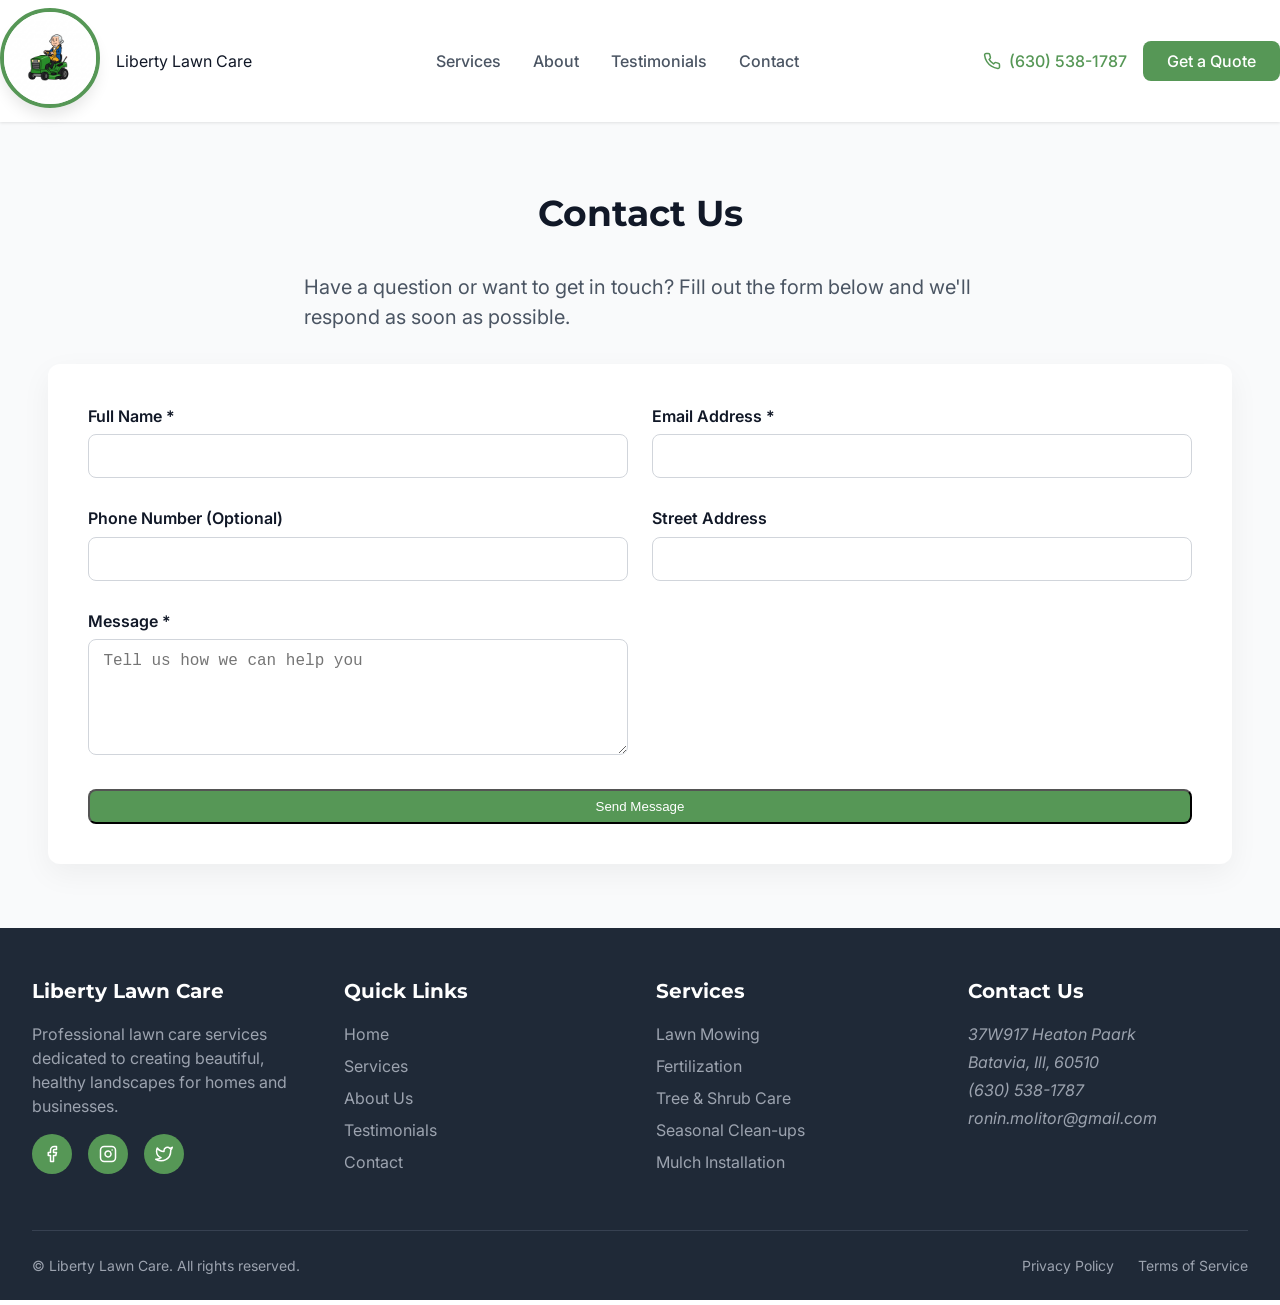
<file: Contact_Page.html>
<!DOCTYPE html>
<html lang="en">
  <head>
    <meta charset="UTF-8" />
    
    <meta name="viewport" content="width=device-width, initial-scale=1.0" />
    <title>Liberty Lawn Care - Professional Lawn Services</title>
    <meta name="description" content="Liberty Lawn Care offers premium lawn and landscape services for residential and commercial properties. Get a free estimate today!" />
    <meta name="author" content="Liberty Lawn Care" />

    <meta property="og:title" content="Liberty Lawn Care - Professional Lawn Services" />
    <meta property="og:description" content="Liberty Lawn Care offers premium lawn and landscape services for residential and commercial properties. Get a free estimate today!" />
    <meta property="og:type" content="website" />
    <meta property="og:image" content="https://example.com/img/lawn-care-hero.jpg" />

    <meta name="twitter:card" content="summary_large_image" />
    <meta name="twitter:site" content="@LibertyLawnCare" />
    <meta name="twitter:image" content="https://example.com/img/lawn-care-hero.jpg" />
    
    <link rel="icon" href="/img/favicon.png" type="image/png">
    <link href="https://fonts.googleapis.com/css2?family=Inter:wght@300;400;500;600;700&family=Montserrat:wght@400;500;600;700;800&display=swap" rel="stylesheet">
    <link rel="stylesheet" href="styles.css" />
    
  </head>

    <body>
    <nav class="navbar">
      <div class="container navbar-container">
        <div class="logo-container">
          <a href="#">
            <img 
              src="Gemini_Generated_Image_pt7un9pt7un9pt7u.jpg" 
              alt="Liberty Lawn Care Logo" 
              class="logo" 
            />
          </a>
          <div>
            <span class="logo-text logo-text-liberty">Liberty</span>
            <span class="logo-text logo-text-lawn-care">Lawn Care</span>
          </div>
        </div>

        <div class="nav-links">
          <a href="Home_Page.html#services" class="nav-link">Services</a>
          <a href="Home_Page.html#about" class="nav-link">About</a>
          <a href="Home_Page.html#testimonials" class="nav-link">Testimonials</a>
          <a href="Contact_Page.html" class="nav-link">Contact</a>
        </div>

        <div class="contact-info">
          <a href="tel:+6305381787" class="phone">
            <svg class="phone-icon" xmlns="http://www.w3.org/2000/svg" width="18" height="18" viewBox="0 0 24 24" fill="none" stroke="currentColor" stroke-width="2" stroke-linecap="round" stroke-linejoin="round">
              <path d="M22 16.92v3a2 2 0 0 1-2.18 2 19.79 19.79 0 0 1-8.63-3.07 19.5 19.5 0 0 1-6-6 19.79 19.79 0 0 1-3.07-8.67A2 2 0 0 1 4.11 2h3a2 2 0 0 1 2 1.72 12.84 12.84 0 0 0 .7 2.81 2 2 0 0 1-.45 2.11L8.09 9.91a16 16 0 0 0 6 6l1.27-1.27a2 2 0 0 1 2.11-.45 12.84 12.84 0 0 0 2.81.7A2 2 0 0 1 22 16.92z"></path>
            </svg>
            <span>(630) 538-1787</span>
          </a>
          <a href="#contact" class="btn btn-primary">Get a Quote</a>
        </div>

        <button class="menu-button" id="menuButton">
          <svg xmlns="http://www.w3.org/2000/svg" width="24" height="24" viewBox="0 0 24 24" fill="none" stroke="currentColor" stroke-width="2" stroke-linecap="round" stroke-linejoin="round">
            <line x1="3" y1="12" x2="21" y2="12"></line>
            <line x1="3" y1="6" x2="21" y2="6"></line>
            <line x1="3" y1="18" x2="21" y2="18"></line>
          </svg>
        </button>
      </div>

      <div class="container mobile-menu" id="mobileMenu">
        <div class="mobile-menu-links">
          <a href="#services" class="nav-link">Services</a>
          <a href="#about" class="nav-link">About</a>
          <a href="#testimonials" class="nav-link">Testimonials</a>
          <a href="#contact" class="nav-link">Contact</a>
          <a href="tel:+15551234567" class="phone">
            <svg xmlns="http://www.w3.org/2000/svg" width="18" height="18" viewBox="0 0 24 24" fill="none" stroke="currentColor" stroke-width="2" stroke-linecap="round" stroke-linejoin="round">
              <path d="M22 16.92v3a2 2 0 0 1-2.18 2 19.79 19.79 0 0 1-8.63-3.07 19.5 19.5 0 0 1-6-6 19.79 19.79 0 0 1-3.07-8.67A2 2 0 0 1 4.11 2h3a2 2 0 0 1 2 1.72 12.84 12.84 0 0 0 .7 2.81 2 2 0 0 1-.45 2.11L8.09 9.91a16 16 0 0 0 6 6l1.27-1.27a2 2 0 0 1 2.11-.45 12.84 12.84 0 0 0 2.81.7A2 2 0 0 1 22 16.92z"></path>
            </svg>
            <span>(630) 538-1787</span>
          </a>
          <a href="#contact" class="btn btn-primary">Get a Quote</a>
        </div>
      </div>
    </nav>
      
      <!-- Contact Us Section -->
<section id="contact" class="form-section">
  <div class="container">
    <h2 class="section-title">Contact Us</h2>
    <p class="hero-description">
      Have a question or want to get in touch? Fill out the form below and we'll respond as soon as possible.
    </p>
    
    <div class="form-container">
      <form id="contactForm">
        <div class="form-group">
          <label for="contact-name" class="form-label">Full Name *</label>
          <input type="text" id="contact-name" name="name" class="form-control" required>
          <div class="error-message" id="contact-name-error"></div>
        </div>
        
        <div class="form-group">
          <label for="contact-email" class="form-label">Email Address *</label>
          <input type="email" id="contact-email" name="email" class="form-control" required>
          <div class="error-message" id="contact-email-error"></div>
        </div>
        
        <div class="form-group">
          <label for="contact-phone" class="form-label">Phone Number (Optional)</label>
          <input type="tel" id="contact-phone" name="phone" class="form-control">
          <div class="error-message" id="contact-phone-error"></div>
        </div>

        <div class="form-group">
          <label for="contact-address" class="form-label">Street Address</label>
          <input type="address" id="contact-address" name="address" class="form-control">
          <div class="error-message" id="contact-address-error"></div>
        </div>
        
        <div class="form-group">
          <label for="contact-message" class="form-label">Message *</label>
          <textarea id="contact-message" name="message" class="form-control" rows="5" required placeholder="Tell us how we can help you"></textarea>
          <div class="error-message" id="contact-message-error"></div>
        </div>
        
        <button type="submit" class="btn btn-primary">Send Message</button>
        <div class="success-message" id="contact-success" style="display: none;"></div>
      </form>
    </div>
  </div>
</section>


       <footer class="footer">
      <div class="container">
        <div class="footer-grid">
          <div>
            <h3 class="footer-title">Liberty Lawn Care</h3>
            <p class="footer-text">
              Professional lawn care services dedicated to creating beautiful, healthy landscapes for homes and businesses.
            </p>
            <div class="social-links">
              <a href="https://facebook.com" class="social-link">
                <svg xmlns="http://www.w3.org/2000/svg" width="18" height="18" viewBox="0 0 24 24" fill="none" stroke="currentColor" stroke-width="2" stroke-linecap="round" stroke-linejoin="round">
                  <path d="M18 2h-3a5 5 0 0 0-5 5v3H7v4h3v8h4v-8h3l1-4h-4V7a1 1 0 0 1 1-1h3z"></path>
                </svg>
              </a>
              <a href="https://instagram.com" class="social-link">
                <svg xmlns="http://www.w3.org/2000/svg" width="18" height="18" viewBox="0 0 24 24" fill="none" stroke="currentColor" stroke-width="2" stroke-linecap="round" stroke-linejoin="round">
                  <rect x="2" y="2" width="20" height="20" rx="5" ry="5"></rect>
                  <path d="M16 11.37A4 4 0 1 1 12.63 8 4 4 0 0 1 16 11.37z"></path>
                  <line x1="17.5" y1="6.5" x2="17.51" y2="6.5"></line>
                </svg>
              </a>
              <a href="https://twitter.com" class="social-link">
                <svg xmlns="http://www.w3.org/2000/svg" width="18" height="18" viewBox="0 0 24 24" fill="none" stroke="currentColor" stroke-width="2" stroke-linecap="round" stroke-linejoin="round">
                  <path d="M23 3a10.9 10.9 0 0 1-3.14 1.53 4.48 4.48 0 0 0-7.86 3v1A10.66 10.66 0 0 1 3 4s-4 9 5 13a11.64 11.64 0 0 1-7 2c9 5 20 0 20-11.5a4.5 4.5 0 0 0-.08-.83A7.72 7.72 0 0 0 23 3z"></path>
                </svg>
              </a>
            </div>
          </div>
          
          <div>
            <h3 class="footer-title">Quick Links</h3>
            <ul class="footer-links">
              <li class="footer-link"><a href="Home_Page.html">Home</a></li>
              <li class="footer-link"><a href="Home_Page.html#services">Services</a></li>
              <li class="footer-link"><a href="Home_Page.html#about">About Us</a></li>
              <li class="footer-link"><a href="Home_Page.html#testimonials">Testimonials</a></li>
              <li class="footer-link"><a href="Home_Page.html#contact">Contact</a></li>
            </ul>
          </div>
          
          <div>
            <h3 class="footer-title">Services</h3>
            <ul class="footer-links">
              <li class="footer-link"><a href="Home_Page.html#services">Lawn Mowing</a></li>
              <li class="footer-link"><a href="Home_Page.html#services">Fertilization</a></li>
              <li class="footer-link"><a href="Home_Page.html#services">Tree & Shrub Care</a></li>
              <li class="footer-link"><a href="Home_Page.html#services">Seasonal Clean-ups</a></li>
              <li class="footer-link"><a href="Home_Page.html#services">Mulch Installation</a></li>
            </ul>
          </div>
          
          <div>
            <h3 class="footer-title">Contact Us</h3>
            <address class="footer-text footer-contact">
              <p>37W917 Heaton Paark</p>
              <p>Batavia, Ill, 60510</p>
              <p>(630) 538-1787</p>
              <p>ronin.molitor@gmail.com</p>
            </address>
          </div>
        </div>
        
        <div class="footer-bottom">
          <p class="footer-copyright">
            &copy; <span id="currentYear"></span> Liberty Lawn Care. All rights reserved.
          </p>
          <div class="footer-legal">
            <a href="/privacy.html">Privacy Policy</a>
            <a href="/terms.html">Terms of Service</a>
          </div>
        </div>
      </div>
    </footer>
  </body>
</html>
</file>
<file: styles.css>
:root {
  --primary: #569756;
  --primary-dark: #458245;
  --secondary: #f4f8f4;
  --accent: #e8f5e8;
  --foreground: #111827;
  --background: #ffffff;
  --muted: #f3f4f6;
  --muted-foreground: #6b7280;
  --border: #e5e7eb;
  --radius: 0.5rem;
}
* {
  box-sizing: border-box;
  margin: 0;
  padding: 0;
}

body {
  font-family: 'Inter', sans-serif;
  color: var(--foreground);
  line-height: 1.5;
}

h1, h2, h3, h4, h5 {
  font-family: 'Montserrat', sans-serif;
}

.container {
  width: 100%;
  max-width: 1280px;
  margin: 0 auto;
  padding: 0 1rem;
}
      
@media (min-width: 640px) {
  .container {
    padding: 0 1.5rem;
  }
}
      
@media (min-width: 1024px) {
  .container {
    padding: 0 2rem;
  }
}
      
.navbar {
  background-color: var(--background);
  box-shadow: 0 1px 3px rgba(0,0,0,0.1);
  position: sticky;
  top: 0;
  z-index: 50;
}
      
.navbar-container {
  display: flex;
  justify-content: space-between;
  align-items: center;
  padding: 0.5rem 0;
}
      
.logo-container {
  display: flex;
  align-items: center;
}

.logo {
  height: 100px;
  width: 100px;
  margin-right: 1rem;
  border-radius: 50%;
  border: 4px solid var(--primary);
  box-shadow: 0 10px 15px -3px rgba(0,0,0,0.1);
  transition: transform 0.3s ease-in-out, box-shadow 0.3s ease-in-out;
}
      
.logo:hover {
  transform: scale(1.5) rotate(6deg);
  box-shadow: 0 20px 25px -5px rgba(0,0,0,0.1);
  
.logo-text {
  font-weight: bold;
  font-size: 1.25rem;
  display: none;
}
       
@media (min-width: 640px) {
  .logo-text {
  display: inline;
  }
}
       
.logo-text-liberty {
  color: #436b43;
}
       
.logo-text-lawn-care {
  color: var(--primary);
  margin-left: 0.25rem;
}
}
       
.nav-links {
  display: none;
}
      
@media (min-width: 768px) {
  .nav-links {
    display: flex;
    align-items: center;
    gap: 2rem;
}
}

.nav-link {
  color: #4b5563;
  font-weight: 500;
  text-decoration: none;
  transition: color 0.2s;
}
      
.nav-link:hover {
  color: var(--primary);
}
      
.contact-info {
  display: none;
}
      
@media (min-width: 768px) {
  .contact-info {
  display: flex;
  align-items: center;
  gap: 1rem;
  }
}
      
.phone {
  display: flex;
  align-items: center;
  color: var(--primary);
  font-weight: 500;
  text-decoration: none;
}
      
.phone-icon {
  margin-right: 0.5rem;
}
      
.btn {
  display: inline-block;
  padding: 0.5rem 1.5rem;
  border-radius: var(--radius);
  font-weight: 500;
  text-decoration: none;
  transition: background-color 0.2s, transform 0.1s;
  cursor: pointer;
}
      
.btn:active {
  transform: translateY(1px);
}
      
.btn-primary {
  background-color: var(--primary);
  color: white;
}
      
.btn-primary:hover {
  background-color: var(--primary-dark);
}
      
.btn-outline {
  background-color: transparent;
  border: 1px solid var(--primary);
  color: var(--primary);
}
      
.btn-outline:hover {
  background-color: rgba(86, 151, 86, 0.05);
}
      
.menu-button {
  background: none;
  border: none;
  cursor: pointer;
  color: #4b5563;
}
      
@media (min-width: 768px) {
  .menu-button {
  display: none;
  }
}
      
.mobile-menu {
  padding: 1rem 0;
  display: none;
}
      
.mobile-menu.active {
  display: block;
  animation: fadeIn 0.3s ease-in-out;
}
      
.mobile-menu-links {
  display: flex;
  flex-direction: column;
  gap: 1rem;
}
      
.hero {
  position: relative;
  background: linear-gradient(to bottom, var(--secondary), white);
  min-height: 90vh;
  display: flex;
  align-items: center;
}
      
.hero-bg {
  position: absolute;
  inset: 0;
  background-image: url('backroundImage.png');
  background-size: cover;
  background-position: center;
  opacity: 0.1;
}
      
.hero-content {
  position: relative;
  text-align: center;
  padding: 4rem 0;
}
      
.hero-title {
  font-size: 2.25rem;
  font-weight: bold;
  color: #1f2937;
  margin-bottom: 1rem;
}
      
@media (min-width: 768px) {
  .hero-title {
  font-size: 3rem;
  }
}
      
@media (min-width: 1024px) {
  .hero-title {
  font-size: 3.75rem;
  }
}
      
.hero-title-accent {
  color: var(--primary);
}
      
.hero-description {
  font-size: 1.125rem;
  color: #4b5563;
  max-width: 42rem;
  margin: 0 auto 2rem;
}
      
@media (min-width: 768px) {
  .hero-description {
    font-size: 1.25rem;
  }
}
      
.hero-buttons {
  display: flex;
  flex-direction: column;
  gap: 1rem;
  justify-content: center;
  margin-bottom: 4rem;
}
      
@media (min-width: 640px) {
  .hero-buttons {
    flex-direction: row;
  }
}
      
.hero-btn {
  padding: 1.5rem 2rem;
  font-size: 1.125rem;
}
      
.features {
  display: grid;
  grid-template-columns: 1fr;
  gap: 2rem;
  max-width: 64rem;
  margin: 0 auto;
}
      
@media (min-width: 768px) {
  .features {
    grid-template-columns: repeat(3, 1fr);
  }
}
      
.feature {
  background-color: rgba(255, 255, 255, 0.8);
  backdrop-filter: blur(4px);
  padding: 1.5rem;
  border-radius: var(--radius);
  box-shadow: 0 1px 3px rgba(0,0,0,0.1);
}
      
.feature-title {
  font-size: 1.25rem;
  font-weight: bold;
  color: #436b43;
  margin-bottom: 0.5rem;
}
      
.feature-description {
  color: #4b5563;
}
      
.section {
  padding: 4rem 0;
}
      
@media (min-width: 768px) {
  .section {
    padding: 6rem 0;
  }
}
      
.services {
  background-color: var(--secondary);
}
      
.section-title {
  font-size: 1.875rem;
  font-weight: bold;
  text-align: center;
  margin-bottom: 2rem;
}
      
@media (min-width: 768px) {
  .section-title {
    font-size: 2.25rem;
  }
}
      
.section-description {
  text-align: center;
  color: #4b5563;
  max-width: 48rem;
  margin: 0 auto 3rem;
}
      
.services-grid {
  display: grid;
  grid-template-columns: 1fr;
  gap: 2rem;
}
      
@media (min-width: 768px) {
  .services-grid {
    grid-template-columns: repeat(2, 1fr);
  }
}
      
@media (min-width: 1024px) {
  .services-grid {
    grid-template-columns: repeat(3, 1fr);
  }
}
      
.service-card {
  background-color: white;
  border-radius: var(--radius);
  padding: 1.5rem;
  transition: box-shadow 0.3s;
}
      
.service-card:hover {
  box-shadow: 0 4px 6px -1px rgba(0,0,0,0.1);
}
      
.service-icon {
  width: 3rem;
  height: 3rem;
  background-color: var(--accent);
  border-radius: 9999px;
  display: flex;
  align-items: center;
  justify-content: center;
  margin-bottom: 1rem;
  color: var(--primary);
}
      
.service-title {
  font-size: 1.25rem;
  font-weight: bold;
  margin-bottom: 0.5rem;
}
      
.service-description {
  color: #4b5563;
}
      
.section-cta {
  text-align: center;
  margin-top: 3rem;
}
      
.footer {
  background-color: #1f2937;
  color: white;
  padding: 3rem 0 1.5rem;
}
      
.footer-grid {
  display: grid;
  grid-template-columns: 1fr;
  gap: 2rem;
  margin-bottom: 3rem;
}
      
@media (min-width: 768px) {
  .footer-grid {
    grid-template-columns: repeat(2, 1fr);
  }
}
      
@media (min-width: 1024px) {
  .footer-grid {
    grid-template-columns: repeat(4, 1fr);
  }
}
      
.footer-title {
  font-size: 1.25rem;
  font-weight: bold;
  margin-bottom: 1rem;
}
      
.footer-text {
  color: #9ca3af;
  margin-bottom: 1rem;
}
      
.social-links {
  display: flex;
  gap: 1rem;
}
      
.social-link {
  display: flex;
  align-items: center;
  justify-content: center;
  width: 2.5rem;
  height: 2.5rem;
  background-color: var(--primary);
  border-radius: 9999px;
  color: white;
  transition: background-color 0.2s;
}
      
.social-link:hover {
  background-color: var(--primary-dark);
}
      
.footer-links {
  list-style: none;
}
      
.footer-link {
  margin-bottom: 0.5rem;
}
      
.footer-link a {
  color: #9ca3af;
  text-decoration: none;
  transition: color 0.2s;
}
      
.footer-link a:hover {
  color: var(--accent);
}
      
.footer-contact p {
  margin-bottom: 0.25rem;
}
      
.footer-bottom {
  border-top: 1px solid #374151;
  padding-top: 1.5rem;
  display: flex;
  flex-direction: column;
  align-items: center;
}
      
@media (min-width: 768px) {
  .footer-bottom {
    flex-direction: row;
    justify-content: space-between;
  }
}
      
.footer-copyright {
  color: #9ca3af;
  font-size: 0.875rem;
}
      
.footer-legal {
  display: flex;
  gap: 1.5rem;
  margin-top: 1rem;
}
      
@media (min-width: 768px) {
  .footer-legal {
    margin-top: 0;
  }
}
      
.footer-legal a {
  color: #9ca3af;
  font-size: 0.875rem;
  text-decoration: none;
  transition: color 0.2s;
}
      
.footer-legal a:hover {
  color: var(--accent);
}
      
@keyframes fadeIn {
  from {
    opacity: 0;
    transform: translateY(-10px);
  }
  to {
    opacity: 1;
    transform: translateY(0);
  }
}

* About Us Section CSS */
.about-section {
  padding: 5rem 0;
  background-color: var(--secondary);
}

.about-content {
  display: grid;
  grid-template-columns: 1fr;
  gap: 2rem;
  margin-bottom: 4rem;
}

.about-image-container {
  border-radius: var(--radius);
  overflow: hidden;
  box-shadow: 0 4px 6px rgba(0,0,0,0.1);
}

.about-image {
  width: 100%;
  height: auto;
  display: block;
  transition: transform 0.5s ease;
}

.about-image:hover {
  transform: scale(1.02);
}

.about-subtitle {
  font-size: 1.5rem;
  font-weight: 600;
  color: var(--liberty-600);
  margin-bottom: 1rem;
}

.about-description {
  margin-bottom: 2rem;
  color: #4b5563;
  line-height: 1.7;
}

.about-values {
  display: grid;
  grid-template-columns: 1fr;
  gap: 1.5rem;
  margin-top: 2rem;
}

.value-item {
  display: flex;
  flex-direction: column;
  align-items: center;
  text-align: center;
  padding: 1.5rem;
  background-color: white;
  border-radius: var(--radius);
  box-shadow: 0 2px 4px rgba(0,0,0,0.05);
  transition: transform 0.3s ease, box-shadow 0.3s ease;
}

.value-item:hover {
  transform: translateY(-5px);
  box-shadow: 0 8px 16px rgba(0,0,0,0.1);
}

.value-icon {
  width: 3rem;
  height: 3rem;
  display: flex;
  align-items: center;
  justify-content: center;
  color: var(--liberty-500);
  background-color: var(--accent);
  border-radius: 50%;
  margin-bottom: 1rem;
}

.value-title {
  font-size: 1.25rem;
  font-weight: 600;
  margin-bottom: 0.5rem;
  color: var(--liberty-700);
}

.value-description {
  color: #6b7280;
  font-size: 0.95rem;
}

/* Media queries for responsiveness */
@media (min-width: 768px) {
  .about-content {
    grid-template-columns: 1fr 1fr;
  }
  
  .about-values {
    grid-template-columns: repeat(3, 1fr);
  }
}
      
/* Customer Reviews Section CSS */
.reviews-section {
  padding: 5rem 0;
  background-color: var(--secondary);
  position: relative;
  overflow: hidden;
}

.reviews-section::before {
  content: '';
  position: absolute;
  top: 0;
  left: 0;
  right: 0;
  height: 10px;
  background: linear-gradient(90deg, var(--liberty-300), var(--liberty-500), var(--liberty-300));
  opacity: 0.7;
}

.reviews-grid {
  display: grid;
  grid-template-columns: 1fr;
  gap: 2rem;
  margin-top: 2.5rem;
}

.review-item {
  background-color: white;
  border-radius: var(--radius);
  padding: 1.8rem;
  box-shadow: 0 4px 15px rgba(0,0,0,0.07);
  transition: transform 0.3s ease, box-shadow 0.3s ease;
  position: relative;
}

.review-item:hover {
  transform: translateY(-6px);
  box-shadow: 0 8px 25px rgba(0,0,0,0.1);
}

.review-header {
  display: flex;
  align-items: center;
  margin-bottom: 1.2rem;
}

.review-avatar {
  width: 60px;
  height: 60px;
  border-radius: 50%;
  object-fit: cover;
  margin-right: 1rem;
  border: 3px solid var(--liberty-100);
  box-shadow: 0 2px 10px rgba(0,0,0,0.1);
}

.review-stars {
  display: flex;
  gap: 0.2rem;
  color: #ffb700;
  margin-top: 0.3rem;
}

.review-author {
  font-size: 1.1rem;
  font-weight: 600;
  color: var(--liberty-700);
  margin-bottom: 0.1rem;
}

.review-text {
  font-style: italic;
  color: #4b5563;
  line-height: 1.7;
  font-size: 1rem;
}

.review-item::after {
  content: '"';
  position: absolute;
  bottom: 1rem;
  right: 1.5rem;
  font-size: 5rem;
  font-family: 'Georgia', serif;
  color: var(--liberty-100);
  line-height: 0;
  z-index: 0;
}

/* Media queries for responsiveness */
@media (min-width: 768px) {
  .reviews-grid {
    grid-template-columns: repeat(3, 1fr);
  }
}

@media (min-width: 640px) and (max-width: 767px) {
  .reviews-grid {
    grid-template-columns: repeat(2, 1fr);
  }
}
h6 {
        font-size: 0.7rem;
        line-height: 1.4;
        color: var(--liberty-100);
        font-weight: 400;
        font-style: normal;
        text-transform: none;
        letter-spacing: 0.02em;
        margin-top: 0.5rem;
        margin-bottom: 0;
}

/* Contact section spacing */
.form-section {
  padding: 4rem 1rem;
  background-color: #f9fafb;
}

/* Form container */
.form-container {
  background: #ffffff;
  padding: 2.5rem;
  border-radius: 12px;
  box-shadow: 0 10px 30px rgba(0, 0, 0, 0.05);
}

/* Grid layout for form */
#contactForm {
  display: grid;
  grid-template-columns: repeat(2, 1fr);
  gap: 1.5rem;
}

/* Full-width elements */
#contactForm .form-group:nth-last-child(2),
#contactForm button,
#contactForm .success-message {
  grid-column: 1 / -1;
}

/* Labels */
.form-label {
  display: block;
  font-weight: 600;
  margin-bottom: 0.4rem;
}

/* Inputs & textarea */
.form-control {
  width: 100%;
  padding: 0.75rem 0.9rem;
  border-radius: 8px;
  border: 1px solid #d1d5db;
  font-size: 1rem;
  transition: border-color 0.2s, box-shadow 0.2s;
}

.form-control:focus {
  outline: none;
  border-color: #2563eb;
  box-shadow: 0 0 0 3px rgba(37, 99, 235, 0.15);
}

/* Textarea */
textarea.form-control {
  resize: vertical;
}

/* Error & success messages */
.error-message {
  font-size: 0.85rem;
  color: #dc2626;
  margin-top: 0.25rem;
}

.success-message {
  color: #16a34a;
  font-weight: 600;
  margin-top: 1rem;
}

/* Responsive layout */
@media (max-width: 768px) {
  #contactForm {
    grid-template-columns: 1fr;
  }

  .form-container {
    padding: 1.5rem;
  }
}
</file>
